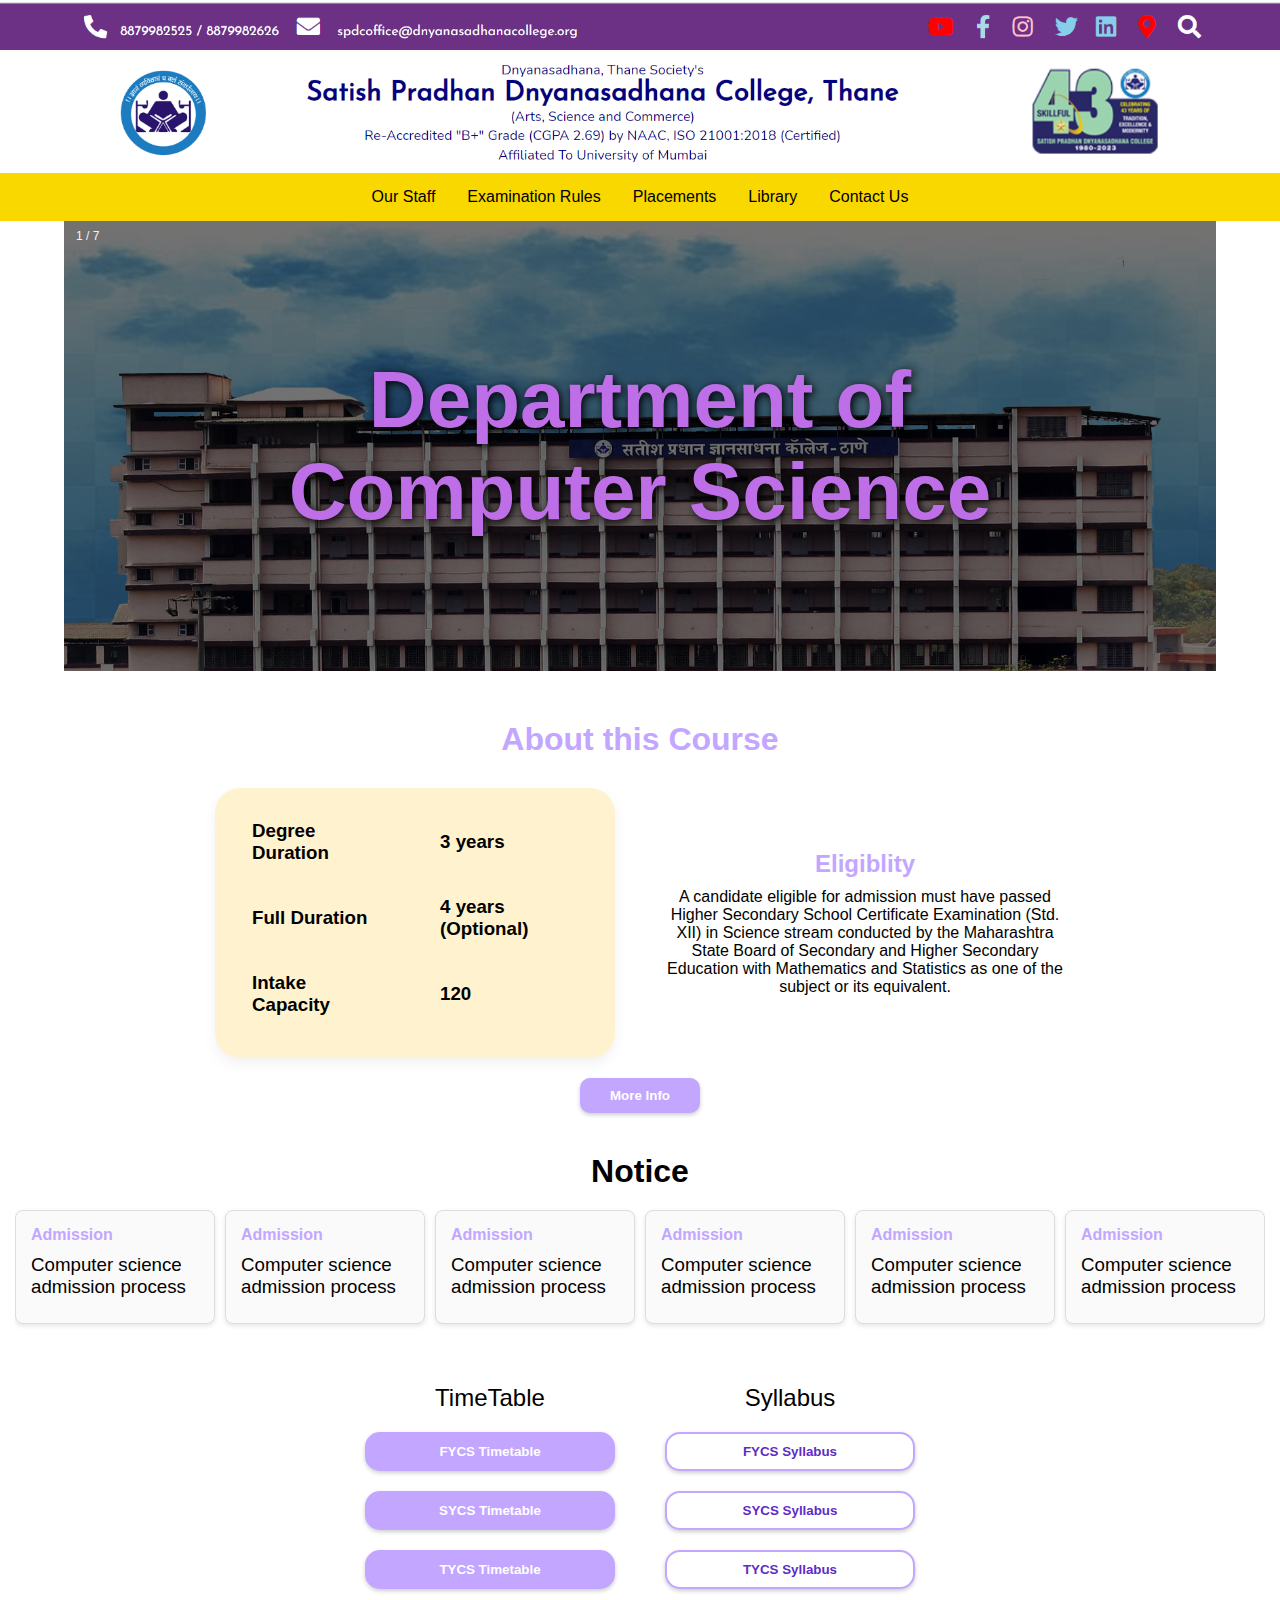
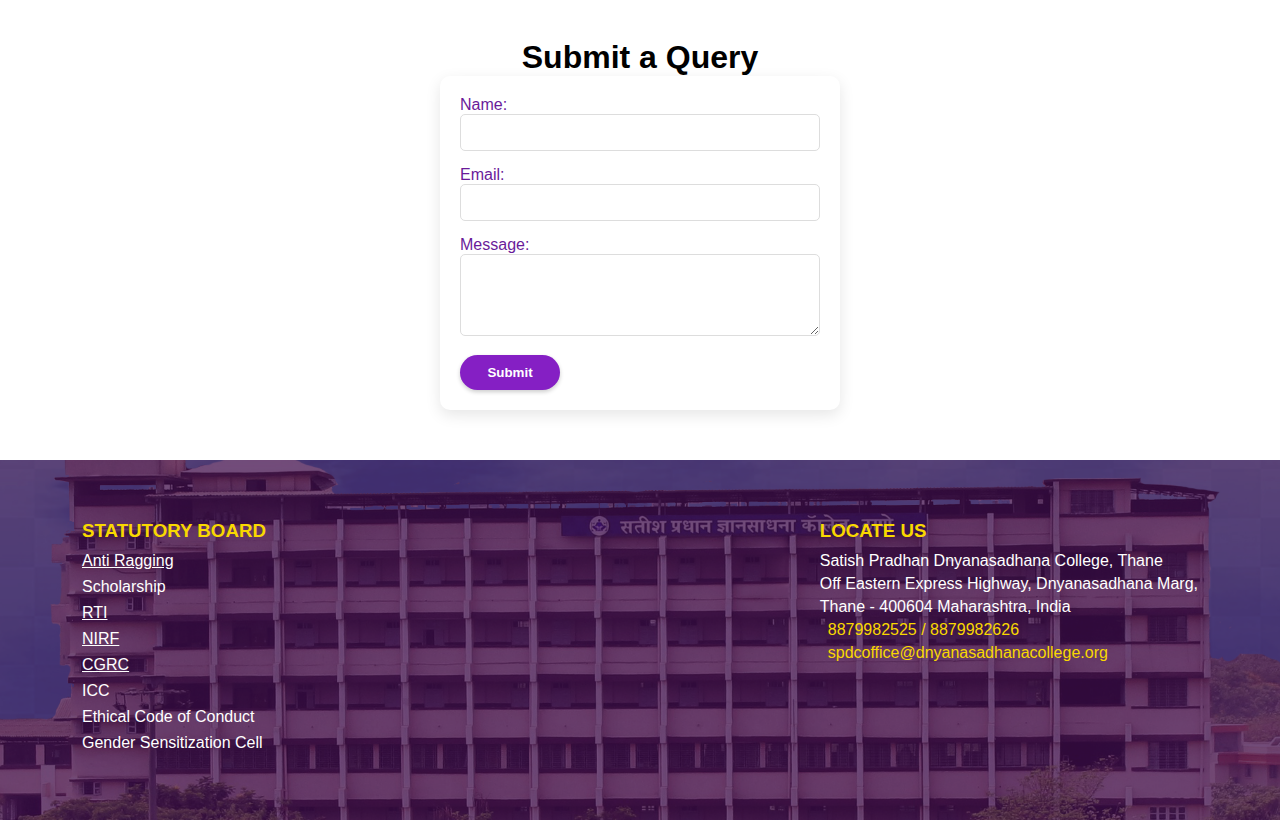
<file: index.html>
<!DOCTYPE html>
<html lang="en">
  <head>
    <meta charset="UTF-8" />
    <meta name="viewport" content="width=device-width, initial-scale=1.0" />
    <title>cs-Department</title>
    <link rel="stylesheet" href="style.css" />
    <link rel="stylesheet" href="utility.css" />
  </head>
  <body>
    <nav class="top-bar">
      <img width="100%" src="./assets/nav-shot.png" alt="college-bar" />
    </nav>
    <nav class="yellow-bar bgc-yellow">
      <li><a href="page.html">Our Staff</a></li>
      <li><a href="https://www.dnyanasadhanacollege.org/Exam/rulesandregulations.html">Examination Rules</a></li>
      <li><a href="https://www.dnyanasadhanacollege.org/Placement/placement.html">Placements</a></li>
      <li><a href="https://www.dnyanasadhanacollege.org/Library/about.html">Library</a></li>
      <li><a href="https://www.dnyanasadhanacollege.org/contact.html">Contact Us</a></li>
    </nav>
    <header>
      <div class="cover poppins-bold  zi-0 ">
        Department of Computer Science
      </div>
      <!-- <img width="100%" src="assets/college.png" alt="" /> -->
       <!-- Slideshow container -->
<div class="slideshow-container ">

  <!-- Full-width images with number and caption text -->
  <div class="mySlides fade ">
    <div class="numbertext">1 / 7</div>
    <img src="assets/college.png" style="width:100%">
    
  </div>

  <div class="mySlides fade">
    <div class="numbertext">2 / 5</div>
    <img src="assets/slider4.jpg" style="width:100%">
    <div class="text">Auditorium</div>
  </div>
  <div class="mySlides fade">
    <div class="numbertext">3 / 5</div>
    <img src="assets/slider5.jpg" style="width:100%">
    <div class="text">Lab 3</div>
  </div>
  <div class="mySlides fade">
    <div class="numbertext">4 / 5</div>
    <img src="assets/slider6.jpg" style="width:100%">
    <div class="text">Lab 1</div>
  </div>
  <div class="mySlides fade">
    <div class="numbertext">5 / 5</div>
    <img src="assets/slider7.jpg" style="width:100%">
    <div class="text">Lab 2</div>
  </div>

  <!-- Next and previous buttons -->
  <a class="prev" onclick="plusSlides(-1)">&#10094;</a>
  <a class="next" onclick="plusSlides(1)">&#10095;</a>
</div>

    </header>
    <div class="course-info">
      <h1 class="title poppins-bold c-lightpurple">About this Course</h1>
      <div class="course-box">
      <div class="info-box bgc-halfwhite">
  <table class="info-table poppins-medium">
    <tr>
      <td><h3>Degree Duration</h3></td>
      <td><h3>3 years</h3></td>
    </tr>
    <tr>
      <td><h3>Full Duration</h3></td>
      <td><h3>4 years (Optional)</h3></td>
    </tr>
    <tr>
      <td><h3>Intake Capacity</h3></td>
      <td><h3>120</h3></td>
    </tr>
  </table>
</div>

        <div class="eligiblity">
          <h2 class="poppins-bold c-lightpurple">Eligiblity</h2>
          <p class="poppins-medium">
            A candidate eligible for admission must have passed Higher Secondary
            School Certificate Examination (Std. XII) in Science stream
            conducted by the Maharashtra State Board of Secondary and Higher
            Secondary Education with Mathematics and Statistics as one of the
            subject or its equivalent.
          </p>
        </div>
      </div>
      <button
        onclick="window.location.href='https://www.dnyanasadhanacollege.org/SeniorCollege/pdf/Faculty%20of%20Science/Bachelor%20of%20Science%20-%20Computer%20Science.pdf'"
        class="course-btn bgc-lightpurple poppins-extrabold"
      >
        More Info
      </button>
    </div>
    <div class="noticeboard">
      <h1 class="poppins-bold">Notice</h1>
      <div class="box-slide">
        <div class="notice-card">
          <h4 class="title c-lightpurple">Admission</h4>
          <h3 class="details poppins-medium">
            Computer science admission process
          </h3>
        </div>
        <div class="notice-card">
          <h4 class="title c-lightpurple">Admission</h4>
          <h3 class="details poppins-medium">
            Computer science admission process
          </h3>
        </div>
        <div class="notice-card">
          <h4 class="title c-lightpurple">Admission</h4>
          <h3 class="details poppins-medium">
            Computer science admission process
          </h3>
        </div>
        <div class="notice-card">
          <h4 class="title c-lightpurple">Admission</h4>
          <h3 class="details poppins-medium">
            Computer science admission process
          </h3>
        </div>
        <div class="notice-card">
          <h4 class="title c-lightpurple">Admission</h4>
          <h3 class="details poppins-medium">
            Computer science admission process
          </h3>
        </div>
        <div class="notice-card">
          <h4 class="title c-lightpurple">Admission</h4>
          <h3 class="details poppins-medium">
            Computer science admission process
          </h3>
        </div>
      </div>
    </div>
    <div class="two-block">
      <div class="timetable" id="timetable">
        <h2 class="poppins-medium">TimeTable</h2>
        <div class="box">
          <button
            onclick="window.location.href='https://www.dnyanasadhanacollege.org/SeniorCollege/pdf/timetable/Aided%20TT/FY%20BACHELOR%20OF%20SCIENCE.pdf'"
            class="poppins-bold"
          >
            FYCS Timetable
          </button>
          <button
            onclick="window.location.href='https://www.dnyanasadhanacollege.org/SeniorCollege/pdf/timetable/SFC%20TT/SY%20B.Sc%20CS%20TIMETABLE%202023.pdf'"
            class="poppins-bold"
          >
            SYCS Timetable
          </button>
          <button
            onclick="window.location.href='https://www.dnyanasadhanacollege.org/SeniorCollege/pdf/timetable/Aided%20TT/FY%20BACHELOR%20OF%20SCIENCE.pdf'"
            class="poppins-bold"
          >
            TYCS Timetable
          </button>
        </div>
      </div>
      <div class="syllabus">
        <h2 class="poppins-medium">Syllabus</h2>
        <div class="box2">
          <button class="poppins-bold">FYCS Syllabus</button>
          <button class="poppins-bold">SYCS Syllabus</button>
          <button class="poppins-bold">TYCS Syllabus</button>
        </div>
      </div>
    </div>
<div class="form-box">
  <div class="form-text">
    <h1 class="poppins-bold">Submit a Query</h1>
  </div>
    <div class="form-container">
      <form class="poppins-regular" action="https://api.web3forms.com/submit" method="POST">
        <!-- Replace with your Access Key -->
        <input
          type="hidden"
          name="access_key"
          value="fa4b95a5-b274-4595-9421-fc540b4e7ba3"
        />
        <label for="name">Name:</label>
        <input type="text" id="name" name="name" required />

        <label for="email">Email:</label>
        <input type="email" id="email" name="email" required />

        <label for="message">Message:</label>
        <textarea id="message" name="message" rows="4" required></textarea>

        <button class="poppins-bold" type="submit" id="btn">Submit</button>
      </form>
    </div>
  </div>
  <footer class="footer">
    <div class="block">
      <img src="assets/college.png" alt="College Image" />
      <div class="overlay">
        <div class="footer-container">
          <div class="statutory-board">
            <h3 class="c-yellow">STATUTORY BOARD</h3>
            <ul>
             <a href="https://www.antiragging.in/"class=" white"><li>Anti Ragging</li></a> 
              <li>Scholarship</li>
             <a href="https://rtionline.gov.in/" class=" white"> <li>RTI</li></a>
              <a href="https://www.nirfindia.org/"class=" white"><li>NIRF</li></a>
            <a href="https://cgrs.nocpl.in/"class=" white"> <li>CGRC</li></a> 
              <li>ICC</li>
              <li>Ethical Code of Conduct</li>
              <li>Gender Sensitization Cell</li>
            </ul>
          </div>
  
          <div class="locate-us">
            <h3 class="c-yellow">LOCATE US</h3>
            <p>Satish Pradhan Dnyanasadhana College, Thane</p>
            <p>Off Eastern Express Highway, Dnyanasadhana Marg,</p>
            <p>Thane - 400604 Maharashtra, India</p>
  
            <p class="c-yellow"><i class="fas fa-phone-alt "></i> 8879982525 / 8879982626</p>
            <p class="c-yellow"><i class="fas fa-envelope "></i> spdcoffice@dnyanasadhanacollege.org</p>
          </div>
        </div>
      </div>
    </div>
  </footer>
  

    
    <script src="script.js"></script>
  </body>
</html>
</file>
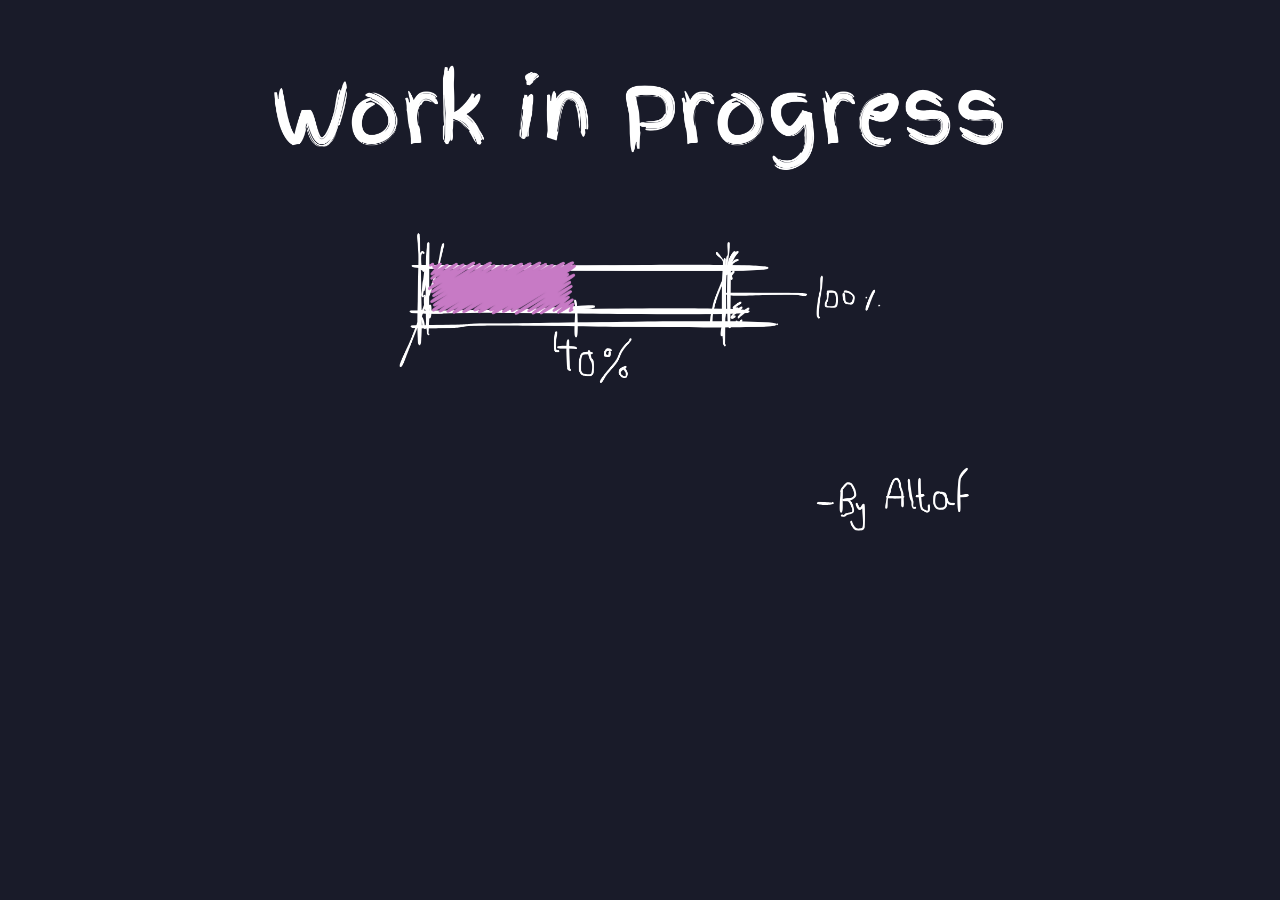
<file: page.html>
<!DOCTYPE html>
<html lang="en">
<head>
    <meta charset="UTF-8">
    <meta name="viewport" content="width=device-width, initial-scale=1.0">
    <title>Default page</title>
    <style>
        *{
            margin: 0;
            padding: 0;
        }
        body{
            background: #191b29;
        }
        img{
            padding-top: 20px;
            margin: auto;
            display: flex;
            justify-content: center;
            align-items: center;
        width: 80vw;
        }
    </style>
</head>
<body>
    <img src="assets/work.png" alt="">
</body>
</html>
</file>
<file: style.css>
* {
  margin: 0;
  padding: 0;
  font-family:Arial, sans-serif;
}
.yellow-bar {
  padding: 15px;
  display: flex;
  justify-content: center;
  gap: 2rem;
  list-style: none;
  font-family:Arial, sans-serif;
}
.yellow-bar li a{
  text-decoration: none;
  color: black;
}
.yellow-bar li a:hover{
  color: red;
}
@media only screen and (max-width: 800px) {
  .yellow-bar {
    display: none;
  }

}

.white{
  color:white;
}


header {
  /* position: relative; */
  display: flex;
  justify-content: center;
  align-items: center;
  width: 100%;
  max-height: 450px;
  contain: content;
  color: #be6fe8;
}
.cover {
 /* background-color: rgba(0, 0, 0, 0.36);  */

  position: absolute;
  text-align: center;
  width: 70%;
  text-shadow: 2px 2px 8px #000000;
  color: #be6fe8;
  font-size: 5rem;
  transition:font-size 1s;
}
.cover:hover{
  
  font-size: 5.5rem;
}
@media only screen and (max-width: 800px) {
  .cover {
    font-size: 1.5rem;
    width: 300px;
  }
  .cover:hover{
    font-size: 2rem;
  }
}
.course-info {
  margin-top: 50px;
  display: flex;
  flex-direction: column;
  justify-items: center;
  align-items: center;
}








.info-box {
  width: 400px;
  padding: 20px 5px;
  border-radius: 25px;
  box-shadow: 2px 5px;
  box-shadow: 0 6px 12px rgba(169, 169, 169, 0.15);
  transition: transform 0.3s ease-in-out, box-shadow 0.3s ease-in-out;
}
@media only screen and (max-width:800px) {
.info-box{
  width: 300px;
}  
.info-box table tr{
  font-size: 1rem;
}
}
td {
  padding: 10px 30px;
}
/* Add a slight lift effect on hover */
.info-box:hover {
  transform: scale(1.02);
  box-shadow: 0 6px 12px rgba(0, 0, 0, 0.15);
}






.course-box {
  margin-top: 20px;
  display: flex;
  /* flex-direction: row; */
  justify-content: center;
  align-items: center;
  flex-wrap: wrap;
  gap: 50px;
}





.eligiblity {
  text-align: center;
  width: 400px;
}
.eligiblity p {
  margin-top: 10px;
}
@media only screen and (max-width: 800px) {
  .eligiblity {
    width: 300px;
    font-size: 0.8rem;
  }
}
.course-btn {
  color: white;
  padding: 10px 30px;
  border: none;
  border-radius: 10px;
  margin-top: 20px;
}

.noticeboard {
  display: flex;
  flex-direction: column;
  justify-content: center;
  align-items: center;
  margin-top: 40px;

  
}
/* .notice-card {
  background-color: rgb(235, 235, 235);
  padding: 20px 10px;
  width: 600px;

} */
/* @media only screen and (max-width: 800px) {
  .notice-card {
    width: 300px;
  }
} */
.title {
  margin-bottom: 10px;
}
/* Sliding container styles */
.box-slide {
  display: flex;  
  overflow-x: auto;
  padding: 20px 0;
  scroll-behavior: smooth;
  gap: 10px;
  -ms-overflow-style: none;  /* IE and Edge */
  scrollbar-width: none;  /* Firefox */
}

.box-slide::-webkit-scrollbar {
  display: none;
}
@media only screen and (max-width: 800px) {
  .box-slide {
    width: 95vw;
  }
}

/* Notice card styles */
.notice-card {
  flex: 0 0 auto;
  width: 200px;
  padding: 15px;
  background: #fafafa;
  border: 1px solid #ddd;
  border-radius: 8px;
  box-shadow: 0 2px 5px rgba(0, 0, 0, 0.1);
}

.two-block {
  display: flex;
  flex-wrap: wrap;
  justify-content: center;
  align-items: center;
  gap: 50px;
  margin: 40px 20px;
}
.timetable {
  text-align: center;
}
.box,
.box2 {

  margin-top: 20px;
  display: flex;
  flex-direction: column;
  gap: 20px;
}
.two-block button {
  border: 2px solid #c3a6ff;
  border-radius: 15px;
  padding: 10px 50px;
}
.timetable button {
  background-color: #c3a6ff;
  color: white;
  width: 250px;
  transition: width 1s ease;
}


.syllabus {
  text-align: center;
}
.syllabus button {
  color: #602bc9;
  background-color: white;
  width: 250px;
  transition: width 1s ease;
}






/* Form Section */
.form-box {
  display: flex;
  flex-direction: column;
  align-items: center;
  margin: 50px auto;
}

.form-container {
  background-color: #fff;
  padding: 20px;
  border-radius: 10px;
  box-shadow: 0 5px 15px rgba(0, 0, 0, 0.1);
  width: 100%;
  max-width: 400px;
}

label {
  color: #6a1b9a;
  font-weight: 500;
  margin-bottom: 5px;
}

input,
textarea {
  width: 100%;
  padding: 10px;
  margin-bottom: 15px;
  border: 1px solid #ddd;
  border-radius: 5px;
}

#btn {
  background-color: #851fc4;
  color: white;
  border: none;
  width: 100px;
  padding: 10px;
  border-radius: 20px;
  transition: background-color 0.3s;
}



/* Universal button styles */
button {
  background-color: #8564c5;
  color: white;
  padding: 10px 20px;
  border: none;
  border-radius: 8px;
  cursor: pointer;

  transition: all 0.4s ease-in-out;
  box-shadow: 0 2px 4px rgba(0, 0, 0, 0.2);
  text-align: center;
}

/* Hover effect for all buttons */
button:hover {
  background-color: #6b1898;
  color: white;
  box-shadow: 0 4px 8px rgba(0, 0, 0, 0.3), 0 0 15px #a3a3a3;
  transform: translateY(-2px) scale(1.05);
  width: 220px; /* Width expansion */
}




/* .block {
  position: relative;

}
.block img {
  height: 400px;
}
@media only screen and (max-width: 800px) {
  .block img {
    height: 300px;
  }
}
.blue-box {
  position: absolute;
  top: 0;
  background-color: #7f5dc2;
  width: 100%;
  height: 400px;
  filter: opacity(0.5);
}
@media only screen and (max-width: 800px) {
  .blue-box {
    height: 300px;
  }
} */






/* Footer block */
.block {
  position: relative;
  width: 100%;
  height: 40vh; /* Restrict height to 40% of the screen */
  overflow: hidden;
}

.block img {
  width: 100%;
  height: 100%;
  object-fit: cover; /* Ensures the image covers the block without distortion */
}

.overlay {
  position: absolute;
  top: 0;
  left: 0;
  width: 100%;
  height: 100%;
  background-color: rgba(114, 23, 133, 0.419); /* Blue tint overlay */
  display: flex;
  align-items: center;
  justify-content: center;
  color: white;
  padding: 20px; /* Add padding for spacing */
}

.footer-container {
  display: flex;
  justify-content: space-between;
  width: 90%;
  max-width: 1200px;
  margin: auto;
}

.statutory-board ul {
  list-style: none;
  padding: 0;
}

.statutory-board li {
  margin-bottom: 8px;
}

.locate-us p {
  margin: 5px 0;
}

h3 {
  font-family: 'Poppins', sans-serif;
  font-weight: 600;
  margin-bottom: 10px;
}

i {
  margin-right: 8px;
}

/* Responsive adjustments */
@media (max-width: 768px) {
  .footer-container {
    flex-direction: column;
    text-align: center;
  }
}
</file>
<file: utility.css>
.bgc-white {
  background-color: white;
}
.bgc-yellow {
  background-color: #f9d800;
}
.bgc-halfwhite {
  background-color: #fff2cf;
}
.bgc-lightpurple {
  background-color: #C3A6FF;
}
.bgc-mediumpurple {
  background-color: rgb(216, 98, 188);
}
.bgc-hardpurple {
  background-color: rgb(134, 68, 162);
}

.c-yellow {
  color: #f9d800;
}
.c-lightpurple {
  color: #C3A6FF;
}
.c-mediumpurple {
  color: rgb(216, 98, 188);
}
.c-hardpurple {
  color: rgb(134, 68, 162);
}


.border-medium {
  background-color: rgb(216, 98, 188);
}

.poppins-light {
  font-family: "Poppins", sans-serif;
  font-weight: 300;
  font-style: normal;
}

.poppins-regular {
  font-family: "Poppins", sans-serif;
  font-weight: 400;
  font-style: normal;
}

.poppins-medium {
  font-family: "Poppins", sans-serif;
  font-weight: 500;
  font-style: normal;
}

.poppins-semibold {
  font-family: "Poppins", sans-serif;
  font-weight: 600;
  font-style: normal;
}

.poppins-bold {
  font-family: "Poppins", sans-serif;
  font-weight: 700;
  font-style: normal;
}

.poppins-extrabold {
  font-family: "Poppins", sans-serif;
  font-weight: 800;
  font-style: normal;
}

.zi-0{
  z-index: 1;
}




/* slide show */

* {box-sizing:border-box}

/* Slideshow container */
.slideshow-container {
  width: 90%;
  position: relative;
  margin: auto;
  z-index: 0;
}
.slideshow-container {
  height: 1000px;

}
@media only screen and (max-width: 800px) {
  .slideshow-container {
    height:200px;
  
  }
}

/* Hide the images by default */
.mySlides {
  display: none;
}

/* Next & previous buttons */
.prev, .next {
  cursor: pointer;
  position: absolute;
  top: 50%;
  width: auto;
  margin-top: -22px;
  padding: 16px;
  color: white;
  font-weight: bold;
  font-size: 18px;
  transition: 0.6s ease;
  border-radius: 0 3px 3px 0;
  user-select: none;
}

/* Position the "next button" to the right */
.next {
  right: 0;
  border-radius: 3px 0 0 3px;
}

/* On hover, add a black background color with a little bit see-through */
.prev:hover, .next:hover {
  background-color: rgba(0,0,0,0.8);
}

/* Caption text */
.text {
  color: #f2f2f2;
  font-size: 15px;
  padding: 8px 12px;
  position: absolute;
  bottom: 8px;
  width: 100%;
  text-align: center;
}

/* Number text (1/3 etc) */
.numbertext {
  color: #f2f2f2;
  font-size: 12px;
  padding: 8px 12px;
  position: absolute;
  top: 0;
}



/* Fading animation */
.fade {
  animation-name: fade;
  animation-duration: 1.5s;
}

@keyframes fade {
  from {opacity: .4}
  to {opacity: 1}
}
</file>
